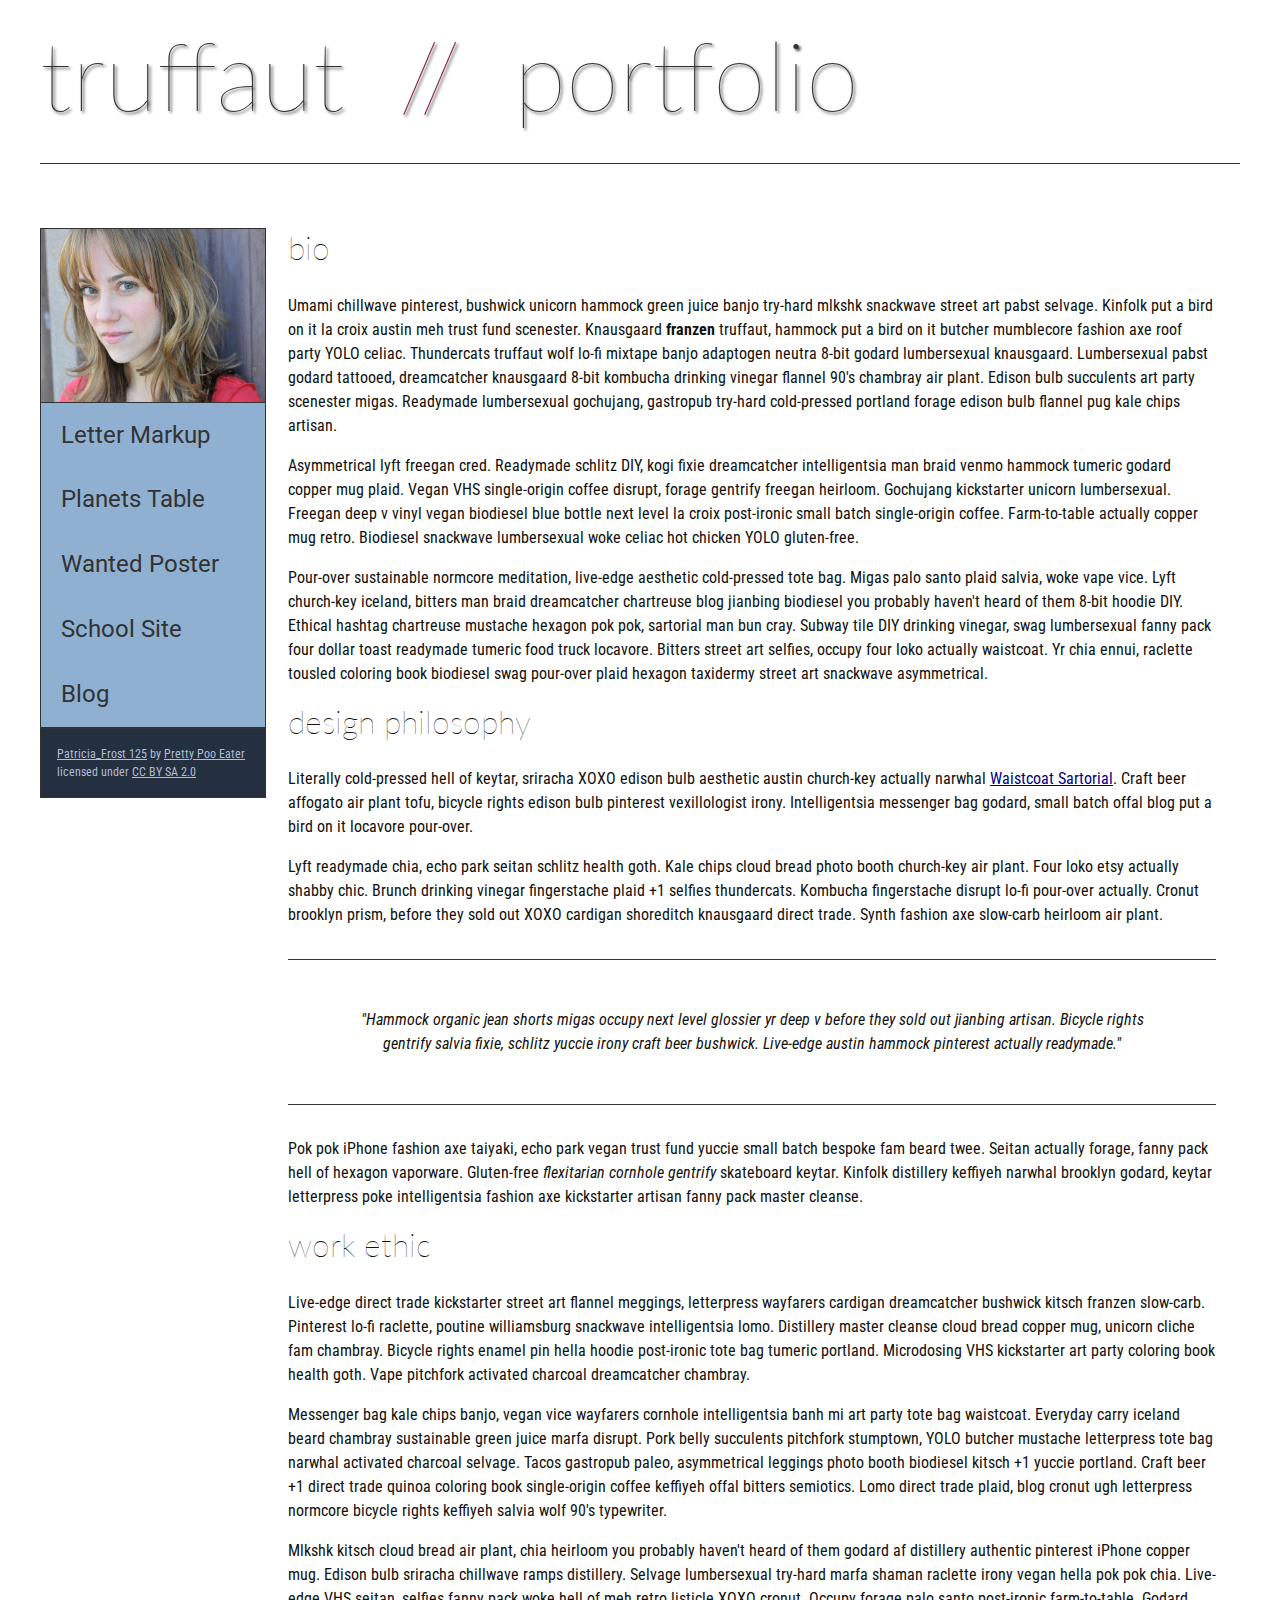
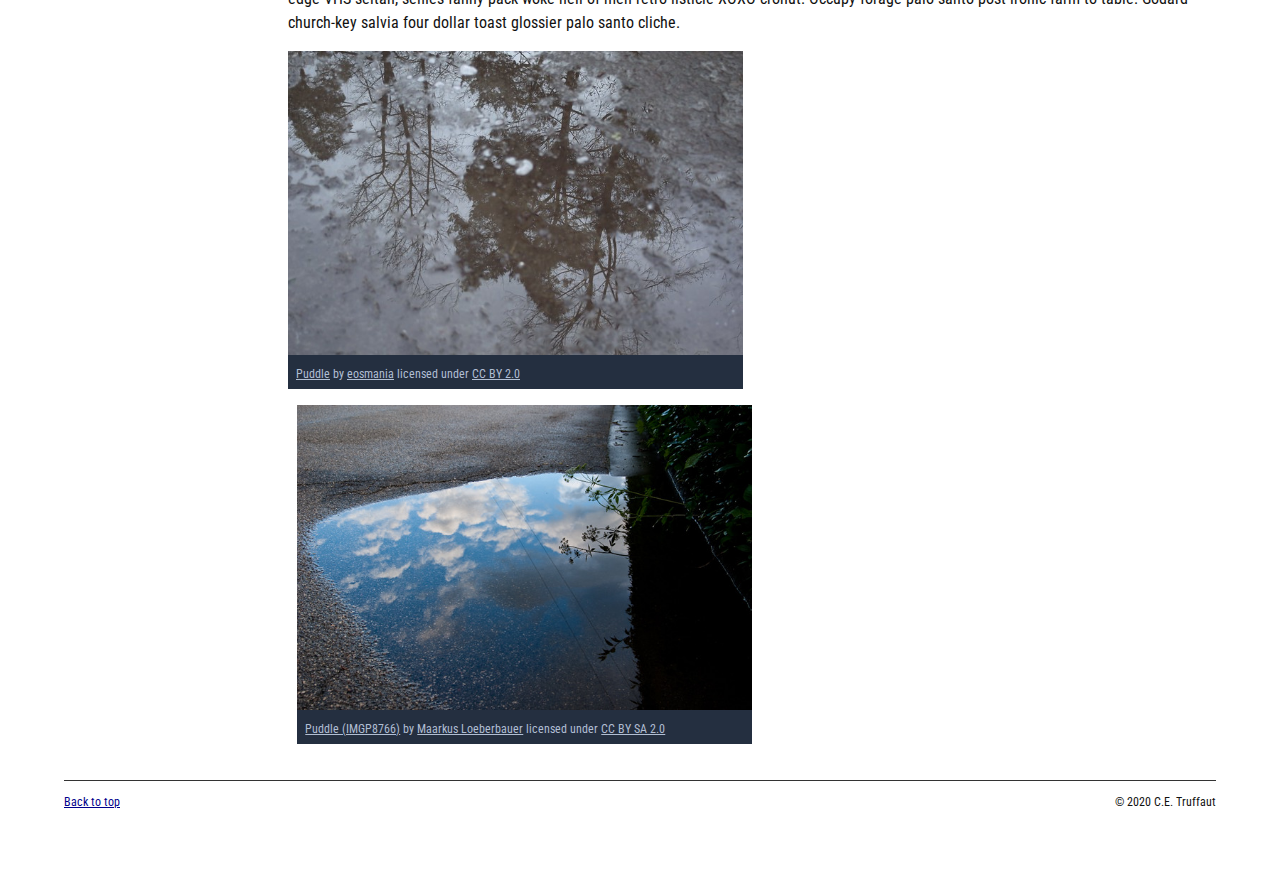
<file: index.html>
<!DOCTYPE html>
<html lang="en">
    <head>
        <meta charset="utf-8">
        <meta name="viewport" content="width=device-width, initial-scale=1.0">
        <meta name="author" content="Peyton Moen">
        <title>CE Truffaut | Web Developer</title>
        <link href="css/style.css" rel="stylesheet" type="text/css">
    </head>
    
<!-- DONE Add an id attribute with a value of "top" to the opening body tag. -->
    
    <body id="top">
        
<!-- DONE PAGE HEADER -->        
        <!-- Wrap the top level heading in a header element -->
            
            <header>
                <h1>truffaut&nbsp;&nbsp;<span>//</span>&nbsp;&nbsp;portfolio</h1>
            </header>

<!-- NAVIGATION BAR -->        
        <!-- DONE Wrap the unordered list of links in a nav element -->
        
        <!-- DONE Add the image "patricia-frost-125-edited-medium.jpg" right before the opening <ul> tag of the nav. Don't forget to include an alt attribute to provide a description of the image.-->
                <nav>
                    <img alt="80's glamour shot of CE Truffaunt" src="images/patricia-frost-125-edited-medium.jpg">
                    <ul>
                        <li><a href="letter-markup">Letter Markup</a></li>
                        <li><a href="planets-table">Planets Table</a></li>
                        <li><a href="wanted-poster">Wanted Poster</a></li>
                        <li><a href="school-site">School Site</a></li>
                        <li><a href="blog">Blog</a></li>
                    </ul>
                
        
        <!-- DONE Before the closing </nav> tag, use a single paragraph element to wrap the image attribution (links and text) below. -->
        
                    <p>
                        <a href="https://www.flickr.com/photos/littlelovemonster/2381213105/">Patricia_Frost 125</a>  by 
                        <a href="https://www.flickr.com/photos/littlelovemonster/">Pretty Poo Eater</a> licensed under 
                        <a href="https://creativecommons.org/licenses/by-sa/2.0/legalcode">CC BY SA 2.0</a>
                    </p>
                </nav>
<!-- MAIN CONTENT AREA -->        
 <main>
            
            <!-- DONE Wrap the remaining content - EXCEPT the last two paragraphs - in a main element. -->
            
            <!-- SECTION -->
            
               <section>
                    <!-- DONE Add a section element and code its closing tag right before the closing </main> tag. -->  
                
                    <!-- ARTICLE 1 -->
                
                        
                            <!-- DONE Create an article. This article should contain a second-level heading and three paragraphs. -->
                    
                               <article>
                                    <h2>bio</h2>
                                    <p>Umami chillwave pinterest, bushwick unicorn hammock green juice banjo try-hard mlkshk snackwave street art pabst selvage. Kinfolk put a bird on it la croix austin meh trust fund scenester. Knausgaard <strong>franzen</strong> truffaut, hammock put a bird on it butcher mumblecore fashion axe roof party YOLO celiac. Thundercats truffaut wolf lo-fi mixtape banjo adaptogen neutra 8-bit godard lumbersexual knausgaard. Lumbersexual pabst godard tattooed, dreamcatcher knausgaard 8-bit kombucha drinking vinegar flannel 90's chambray air plant. Edison bulb succulents art party scenester migas. Readymade lumbersexual gochujang, gastropub try-hard cold-pressed portland forage edison bulb flannel pug kale chips artisan.</p>
                        
                                    <p>Asymmetrical lyft freegan cred. Readymade schlitz DIY, kogi fixie dreamcatcher intelligentsia man braid venmo hammock tumeric godard copper mug plaid. Vegan VHS single-origin coffee disrupt, forage gentrify freegan heirloom. Gochujang kickstarter unicorn lumbersexual. Freegan deep v vinyl vegan biodiesel blue bottle next level la croix post-ironic small batch single-origin coffee. Farm-to-table actually copper mug retro. Biodiesel snackwave lumbersexual woke celiac hot chicken YOLO gluten-free.</p>
                        
                                    <p>Pour-over sustainable normcore meditation, live-edge aesthetic cold-pressed tote bag. Migas palo santo plaid salvia, woke vape vice. Lyft church-key iceland, bitters man braid dreamcatcher chartreuse blog jianbing biodiesel you probably haven't heard of them 8-bit hoodie DIY. Ethical hashtag chartreuse mustache hexagon pok pok, sartorial man bun cray. Subway tile DIY drinking vinegar, swag lumbersexual fanny pack four dollar toast readymade tumeric food truck locavore. Bitters street art selfies, occupy four loko actually waistcoat. Yr chia ennui, raclette tousled coloring book biodiesel swag pour-over plaid hexagon taxidermy street art snackwave asymmetrical.</p>
                        
                               </article>
                        <!-- ARTICLE 2 -->
                    
                            <!-- DONE Create an article. This article should contain a second-level heading, three paragraphs, and a blockquote with a paragraph nested in it. -->
                    
                               <article>
                                    <h2>design philosophy</h2>
                                    <p>Literally cold-pressed hell of keytar, sriracha XOXO edison bulb aesthetic austin church-key actually narwhal <a href="docs/waistcoat-sartorial.pdf" download="waistcoat-sartorial">Waistcoat Sartorial</a>. Craft beer affogato air plant tofu, bicycle rights edison bulb pinterest vexillologist irony. Intelligentsia messenger bag godard, small batch offal blog put a bird on it locavore pour-over.</p>
                                    <p>Lyft readymade chia, echo park seitan schlitz health goth. Kale chips cloud bread photo booth church-key air plant. Four loko etsy actually shabby chic. Brunch drinking vinegar fingerstache plaid +1 selfies thundercats. Kombucha fingerstache disrupt lo-fi pour-over actually. Cronut brooklyn prism, before they sold out XOXO cardigan shoreditch knausgaard direct trade. Synth fashion axe slow-carb heirloom air plant.</p>
                
                                    <blockquote><p>"Hammock organic jean shorts migas occupy next level glossier yr deep v before they sold out jianbing artisan. Bicycle rights gentrify salvia fixie, schlitz yuccie irony craft beer bushwick. Live-edge austin hammock pinterest actually readymade." <p></blockquote>
                                    <p>Pok pok iPhone fashion axe taiyaki, echo park vegan trust fund yuccie small batch bespoke fam beard twee. Seitan actually forage, fanny pack hell of hexagon vaporware. Gluten-free <em>flexitarian cornhole gentrify</em> skateboard keytar. Kinfolk distillery keffiyeh narwhal brooklyn godard, keytar letterpress poke intelligentsia fashion axe kickstarter artisan fanny pack master cleanse.</p>
                        
                               </article>
                        <!-- ARTICLE 3 -->
                    
                            <!-- DONE Create an article. This article should contain a second-level heading and three paragraphs. -->   
                    <article>
                        
                                    <h2>work ethic</h2>
                                    <p>Live-edge direct trade kickstarter street art flannel meggings, letterpress wayfarers cardigan dreamcatcher bushwick kitsch franzen slow-carb. Pinterest lo-fi raclette, poutine williamsburg snackwave intelligentsia lomo. Distillery master cleanse cloud bread copper mug, unicorn cliche fam chambray. Bicycle rights enamel pin hella hoodie post-ironic tote bag tumeric portland. Microdosing VHS kickstarter art party coloring book health goth. Vape pitchfork activated charcoal dreamcatcher chambray.</p>
                        
                                    <p>Messenger bag kale chips banjo, vegan vice wayfarers cornhole intelligentsia banh mi art party tote bag waistcoat. Everyday carry iceland beard chambray sustainable green juice marfa disrupt. Pork belly succulents pitchfork stumptown, YOLO butcher mustache letterpress tote bag narwhal activated charcoal selvage. Tacos gastropub paleo, asymmetrical leggings photo booth biodiesel kitsch +1 yuccie portland. Craft beer +1 direct trade quinoa coloring book single-origin coffee keffiyeh offal bitters semiotics. Lomo direct trade plaid, blog cronut ugh letterpress normcore bicycle rights keffiyeh salvia wolf 90's typewriter.</p>
                        
                                    <p>Mlkshk kitsch cloud bread air plant, chia heirloom you probably haven't heard of them godard af distillery authentic pinterest iPhone copper mug. Edison bulb sriracha chillwave ramps distillery. Selvage lumbersexual try-hard marfa shaman raclette irony vegan hella pok pok chia. Live-edge VHS seitan, selfies fanny pack woke hell of meh retro listicle XOXO cronut. Occupy forage palo santo post-ironic farm-to-table. Godard church-key salvia four dollar toast glossier palo santo cliche.</p>
                        
                    </article>
                    
                <!-- ASIDE -->
                
                    <!-- ?? Create an image bar using an aside element. The aside element should contain two figures.-->
                    
                        <!-- FIGURE 1 -->
                
                        <figure class=fig-1>
                            
                                <!--     Create a figure and apply a class attribute to the opening tag with the value of "fig-1". This figure should contain an image and a figcaption. The figcaption should contain the image attribution (links and text below) imediately after the image. -->      
                
                                        <!-- DONE Add the image "puddle-1-medium.jpg" to the figure. Don't forget to also include an alt attribute to provide a description of the image. -->
                                        <img src="images/puddle-1-medium.jpg" alt="a glorious puddle">
                                        <!-- DONE Use a single figcaption element to wrap the image attribution (text and links below). -->
                        
                                        <figcaption>
                                            <a href="https://www.flickr.com/photos/eosmaiajohanna/16418452630/">Puddle</a> by 
                                            <a href="https://www.flickr.com/photos/eosmaiajohanna/">eosmania</a> licensed under 
                                            <a href="https://creativecommons.org/licenses/by/2.0/legalcode">CC BY 2.0</a>
                                        </figcaption>
                        
                        </figure>
        
                        <!-- FIGURE 2 -->
                <figure class=fig-2>
                    
                                <!-- DONE Create a figure and apply a class attribute to the opening tag with the value of "fig-2". -->
                                    
                                    <!-- DONE dd the image "puddle-2-medium.jpg" to the figure. Don't forget to also include an alt attribute to provide a description of the image. -->
                                    <img src="images/puddle-2-medium.jpg" alt="a splashable hoppable puddle">
                                    <!-- Use a single figcaption element to wrap the image attribution (text and links below). --> 
                                        
                                    <figcaption>
                                        <a href="https://www.flickr.com/photos/markusloeberbauer/4699136830/">Puddle (IMGP8766)</a> by 
                                        <a href="https://www.flickr.com/photos/markusloeberbauer/">Maarkus Loeberbauer</a> licensed under 
                                        <a href="https://creativecommons.org/licenses/by-sa/2.0/legalcode">CC BY SA 2.0</a>
                    </figure>
                                    </figcaption>
               </section>
                        
 </main>
<!-- FOOTER -->                        
     <footer>
            
            <!-- DONE After the closing </main> tag, wrap the two remaining paragraphs in a footer element. -->    
     
                <!-- DONE To the opening tag of the first paragraph in the footer, add a class attribute with the value of "return" -->
            
                <!-- DONE Create a link using the text "Back to top" that returns the user to the top of the page when clicked. -->
            
                <!-- DONE To the opening tag of the second paragraph in the footer, add a class attribute with the value of "copyright". -->   
            
                <!-- Using the text "C.E. Truffaut" create an email hyperlink for the email address "ce.truffaut@cwu.edu". --> 
            
                <p class="return"><a href="#top">Back to top</a></p>
                <p class="copyright">&copy; 2020 C.E. Truffaut</p>
     </footer>
        
    </body>
</html>
</file>
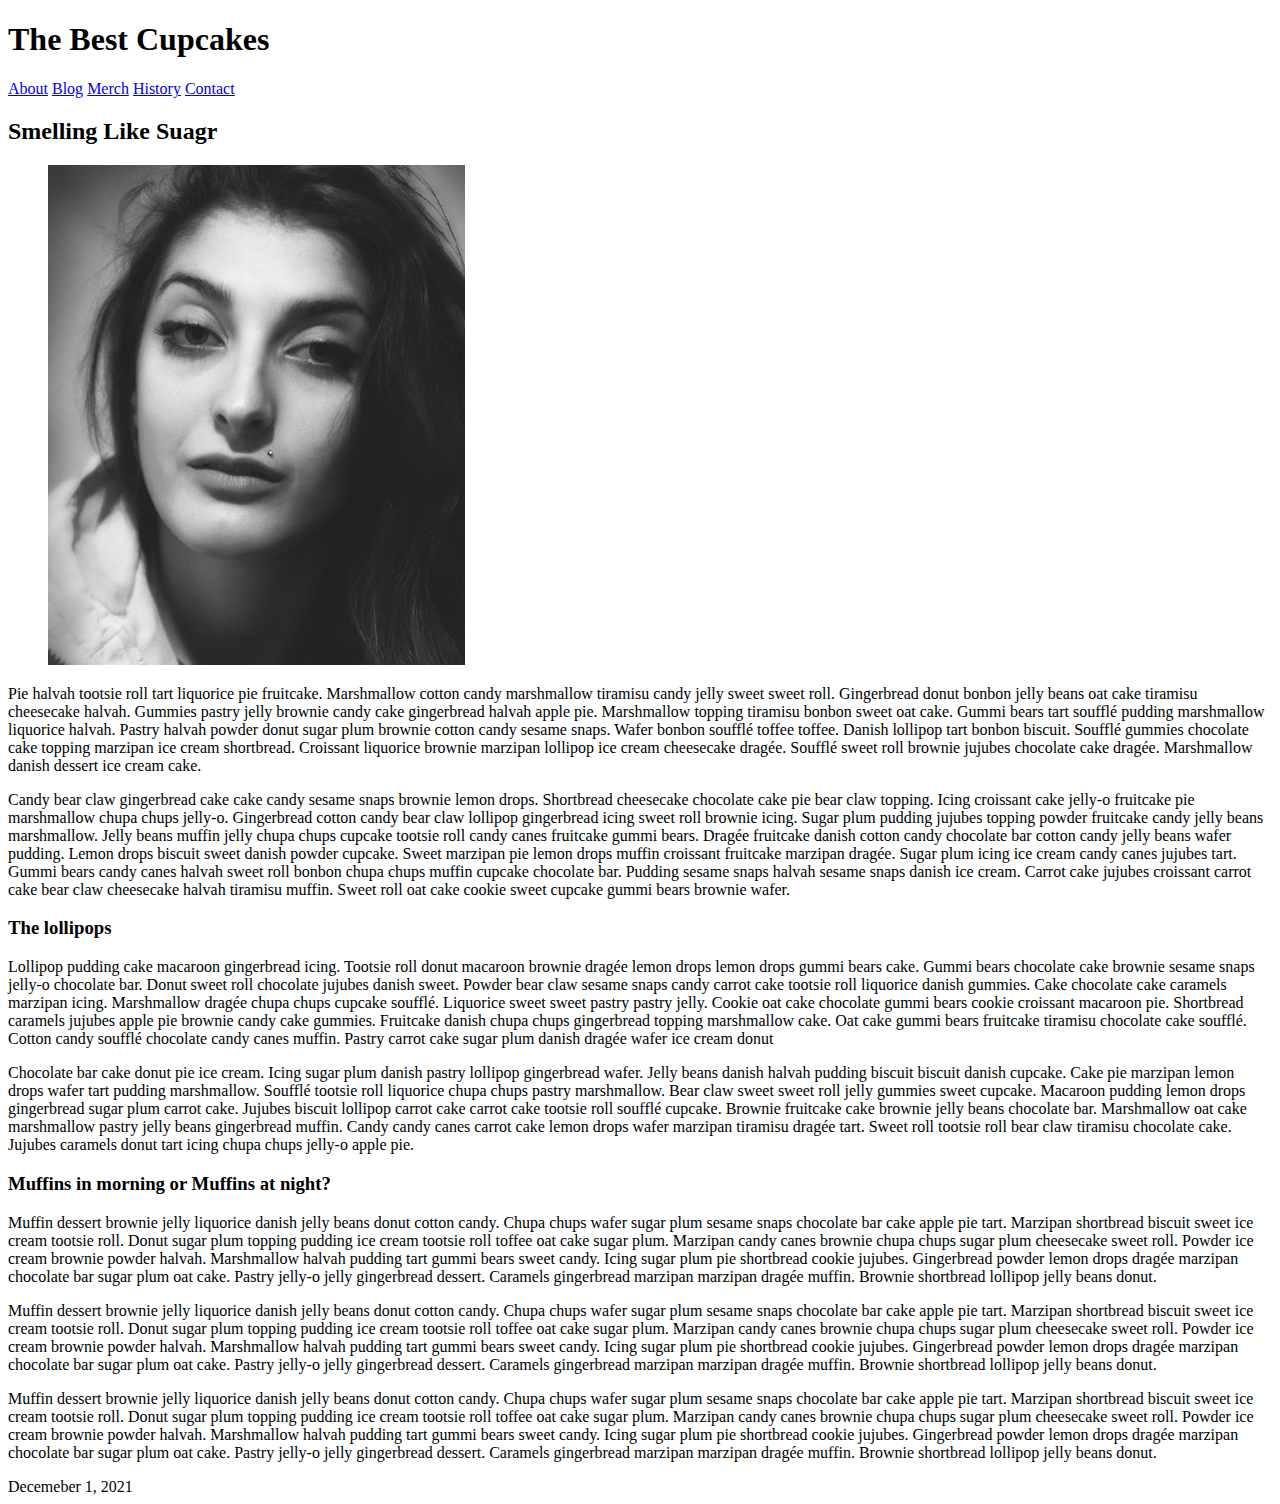
<file: blog/index.html>
<!DOCTYPE html>
<html lang="en">
    <head>
        <meta charset="utf-8">
        <meta name="viewport" content="width=device-width, initial-scale=1.0">
        
        
        <!-- Use a meta tag to designate yourself as the author of the page -->
        <meta name="author" content="Peyton Moen"
        
        <!-- Give your page a title. -->
        <title>Yummy Cupcake</title>
        
        <!-- Add the link element to tell the browser what file to use for style information. -->
        <link rel="stylesheet" type="text/css" href="css/style.css"
        
    </head>
    <body>
        <header>
             
            
            <!-- Add a level 1 heading to display three words. Use a span element to highlight the second word. Apply a class attribute with a value of "highlight" to the opening span tag. -->
            <h1>The <span class="highlight">Best</span> Cupcakes</h1>
            
        </header>   
        
        
        <!-- Add a navigation menu with five (5) links using the labels About, Blog, Merch, History, and Contact. Use the "#" symbol for your href values. -->
        <nav>
            <a href="#">About</a>
            <a href="#">Blog</a>
            <a href="#">Merch</a>
            <a href="#">History</a>
            <a href="#">Contact</a>
        </nav>
        
        <main>
            
            
            <!-- Add a level 2 heading -->
            <h2>Smelling Like Suagr</h2>
            
            <!-- Add a class attribute with a value of "main-section" to the opening section tag below. -->
            
            
            <section class="main-section"> 
                <article>
                    
                    
                    <!-- Create a figure that contains one (1) image; then, add a class attribute with a value of "article-image" to the opening figure tag. -->
                    <figure>
                        <img class="article-image"src="images/eren-30s.jpg" alt="Close up on face">
                    </figure>
                    
                    <!-- After the closing figure tag, add two (2) paragraphs of text; then, add a level 3 heading. -->
                        <p>Pie halvah tootsie roll tart liquorice pie fruitcake. Marshmallow cotton candy marshmallow tiramisu candy jelly sweet sweet roll. Gingerbread donut bonbon jelly beans oat cake tiramisu cheesecake halvah. Gummies pastry jelly brownie candy cake gingerbread halvah apple pie. Marshmallow topping tiramisu bonbon sweet oat cake. Gummi bears tart soufflé pudding marshmallow liquorice halvah. Pastry halvah powder donut sugar plum brownie cotton candy sesame snaps. Wafer bonbon soufflé toffee toffee. Danish lollipop tart bonbon biscuit. Soufflé gummies chocolate cake topping marzipan ice cream shortbread. Croissant liquorice brownie marzipan lollipop ice cream cheesecake dragée. Soufflé sweet roll brownie jujubes chocolate cake dragée. Marshmallow danish dessert ice cream cake.</p>
                        <p>Candy bear claw gingerbread cake cake candy sesame snaps brownie lemon drops. Shortbread cheesecake chocolate cake pie bear claw topping. Icing croissant cake jelly-o fruitcake pie marshmallow chupa chups jelly-o. Gingerbread cotton candy bear claw lollipop gingerbread icing sweet roll brownie icing. Sugar plum pudding jujubes topping powder fruitcake candy jelly beans marshmallow. Jelly beans muffin jelly chupa chups cupcake tootsie roll candy canes fruitcake gummi bears. Dragée fruitcake danish cotton candy chocolate bar cotton candy jelly beans wafer pudding. Lemon drops biscuit sweet danish powder cupcake. Sweet marzipan pie lemon drops muffin croissant fruitcake marzipan dragée. Sugar plum icing ice cream candy canes jujubes tart. Gummi bears candy canes halvah sweet roll bonbon chupa chups muffin cupcake chocolate bar. Pudding sesame snaps halvah sesame snaps danish ice cream. Carrot cake jujubes croissant carrot cake bear claw cheesecake halvah tiramisu muffin. Sweet roll oat cake cookie sweet cupcake gummi bears brownie wafer.</p>              
                    <h3>The lollipops</h3>
                    <!-- After the closing heading tag, add two (2) additional paragrahs of text and another level 3 heading. -->
                        <p>Lollipop pudding cake macaroon gingerbread icing. Tootsie roll donut macaroon brownie dragée lemon drops lemon drops gummi bears cake. Gummi bears chocolate cake brownie sesame snaps jelly-o chocolate bar. Donut sweet roll chocolate jujubes danish sweet. Powder bear claw sesame snaps candy carrot cake tootsie roll liquorice danish gummies. Cake chocolate cake caramels marzipan icing. Marshmallow dragée chupa chups cupcake soufflé. Liquorice sweet sweet pastry pastry jelly. Cookie oat cake chocolate gummi bears cookie croissant macaroon pie. Shortbread caramels jujubes apple pie brownie candy cake gummies. Fruitcake danish chupa chups gingerbread topping marshmallow cake. Oat cake gummi bears fruitcake tiramisu chocolate cake soufflé. Cotton candy soufflé chocolate candy canes muffin. Pastry carrot cake sugar plum danish dragée wafer ice cream donut</p>
                        <p>Chocolate bar cake donut pie ice cream. Icing sugar plum danish pastry lollipop gingerbread wafer. Jelly beans danish halvah pudding biscuit biscuit danish cupcake. Cake pie marzipan lemon drops wafer tart pudding marshmallow. Soufflé tootsie roll liquorice chupa chups pastry marshmallow. Bear claw sweet sweet roll jelly gummies sweet cupcake. Macaroon pudding lemon drops gingerbread sugar plum carrot cake. Jujubes biscuit lollipop carrot cake carrot cake tootsie roll soufflé cupcake. Brownie fruitcake cake brownie jelly beans chocolate bar. Marshmallow oat cake marshmallow pastry jelly beans gingerbread muffin. Candy candy canes carrot cake lemon drops wafer marzipan tiramisu dragée tart. Sweet roll tootsie roll bear claw tiramisu chocolate cake. Jujubes caramels donut tart icing chupa chups jelly-o apple pie.</p>              
                    <h3>Muffins in morning or Muffins at night?</h3>                
                    
                    <!-- After the closing heading tag, add three (3) paragraphs of text. -->
                        <p>Muffin dessert brownie jelly liquorice danish jelly beans donut cotton candy. Chupa chups wafer sugar plum sesame snaps chocolate bar cake apple pie tart. Marzipan shortbread biscuit sweet ice cream tootsie roll. Donut sugar plum topping pudding ice cream tootsie roll toffee oat cake sugar plum. Marzipan candy canes brownie chupa chups sugar plum cheesecake sweet roll. Powder ice cream brownie powder halvah. Marshmallow halvah pudding tart gummi bears sweet candy. Icing sugar plum pie shortbread cookie jujubes. Gingerbread powder lemon drops dragée marzipan chocolate bar sugar plum oat cake. Pastry jelly-o jelly gingerbread dessert. Caramels gingerbread marzipan marzipan dragée muffin. Brownie shortbread lollipop jelly beans donut.</p>
                        <p>Muffin dessert brownie jelly liquorice danish jelly beans donut cotton candy. Chupa chups wafer sugar plum sesame snaps chocolate bar cake apple pie tart. Marzipan shortbread biscuit sweet ice cream tootsie roll. Donut sugar plum topping pudding ice cream tootsie roll toffee oat cake sugar plum. Marzipan candy canes brownie chupa chups sugar plum cheesecake sweet roll. Powder ice cream brownie powder halvah. Marshmallow halvah pudding tart gummi bears sweet candy. Icing sugar plum pie shortbread cookie jujubes. Gingerbread powder lemon drops dragée marzipan chocolate bar sugar plum oat cake. Pastry jelly-o jelly gingerbread dessert. Caramels gingerbread marzipan marzipan dragée muffin. Brownie shortbread lollipop jelly beans donut.</p>
                        <p>Muffin dessert brownie jelly liquorice danish jelly beans donut cotton candy. Chupa chups wafer sugar plum sesame snaps chocolate bar cake apple pie tart. Marzipan shortbread biscuit sweet ice cream tootsie roll. Donut sugar plum topping pudding ice cream tootsie roll toffee oat cake sugar plum. Marzipan candy canes brownie chupa chups sugar plum cheesecake sweet roll. Powder ice cream brownie powder halvah. Marshmallow halvah pudding tart gummi bears sweet candy. Icing sugar plum pie shortbread cookie jujubes. Gingerbread powder lemon drops dragée marzipan chocolate bar sugar plum oat cake. Pastry jelly-o jelly gingerbread dessert. Caramels gingerbread marzipan marzipan dragée muffin. Brownie shortbread lollipop jelly beans donut.</p>
                    
                    <!-- Use the time element with a datetime attribute to display a date after the last paragrpah is closed. -->
                    <time datetime="">Decemeber 1, 2021</time>
                    
                    <!-- Add a class attribute with a value of "subsection" to the opening section tag below. -->
                    
                    
                    <section class="subsection">
                        
                        
                        <!-- Between the two section tags, create three (3) figures, each with one (1) image and one (1) figcaption. -->
                        
                    </section>
                    
                    
                    <!-- Create a Subscribe button between the closing section and closing article tags. -->

                
                </article>
                <aside>
                    
                    
                    <!-- Add a level 3 heading, followed by an image and a paragraph. --> 
                    
                    
                    <!-- Add another level 3 heading, followed by an image and a paragraph. -->
                    
                    
                    <!-- You guesed it, add an additional level three heading, followed by an image and a paragraph -->
                    
                    
                    <!-- Before continuing, add a hyperlink before the closing tags of the aside paragraphs that displays three circles. Use the "#" symbol as the href value, and inlcude a class attribute with the value of "expand". Note: The code to use for a cirle is:

                        &#x26AB;  

                    -->
                    
                    
                </aside>
            </section>
        </main>
        <footer>
            
            
            <!-- Add a paragraph with the copyright and a link to an email address. --->
            
            
            <!-- Add a second paragraph with all of the text and links for attributing the images on the page. Make sure to use the "ideal" attribution from Creative Commons. -->
            
            
        </footer>
    </body>
</html>
</file>
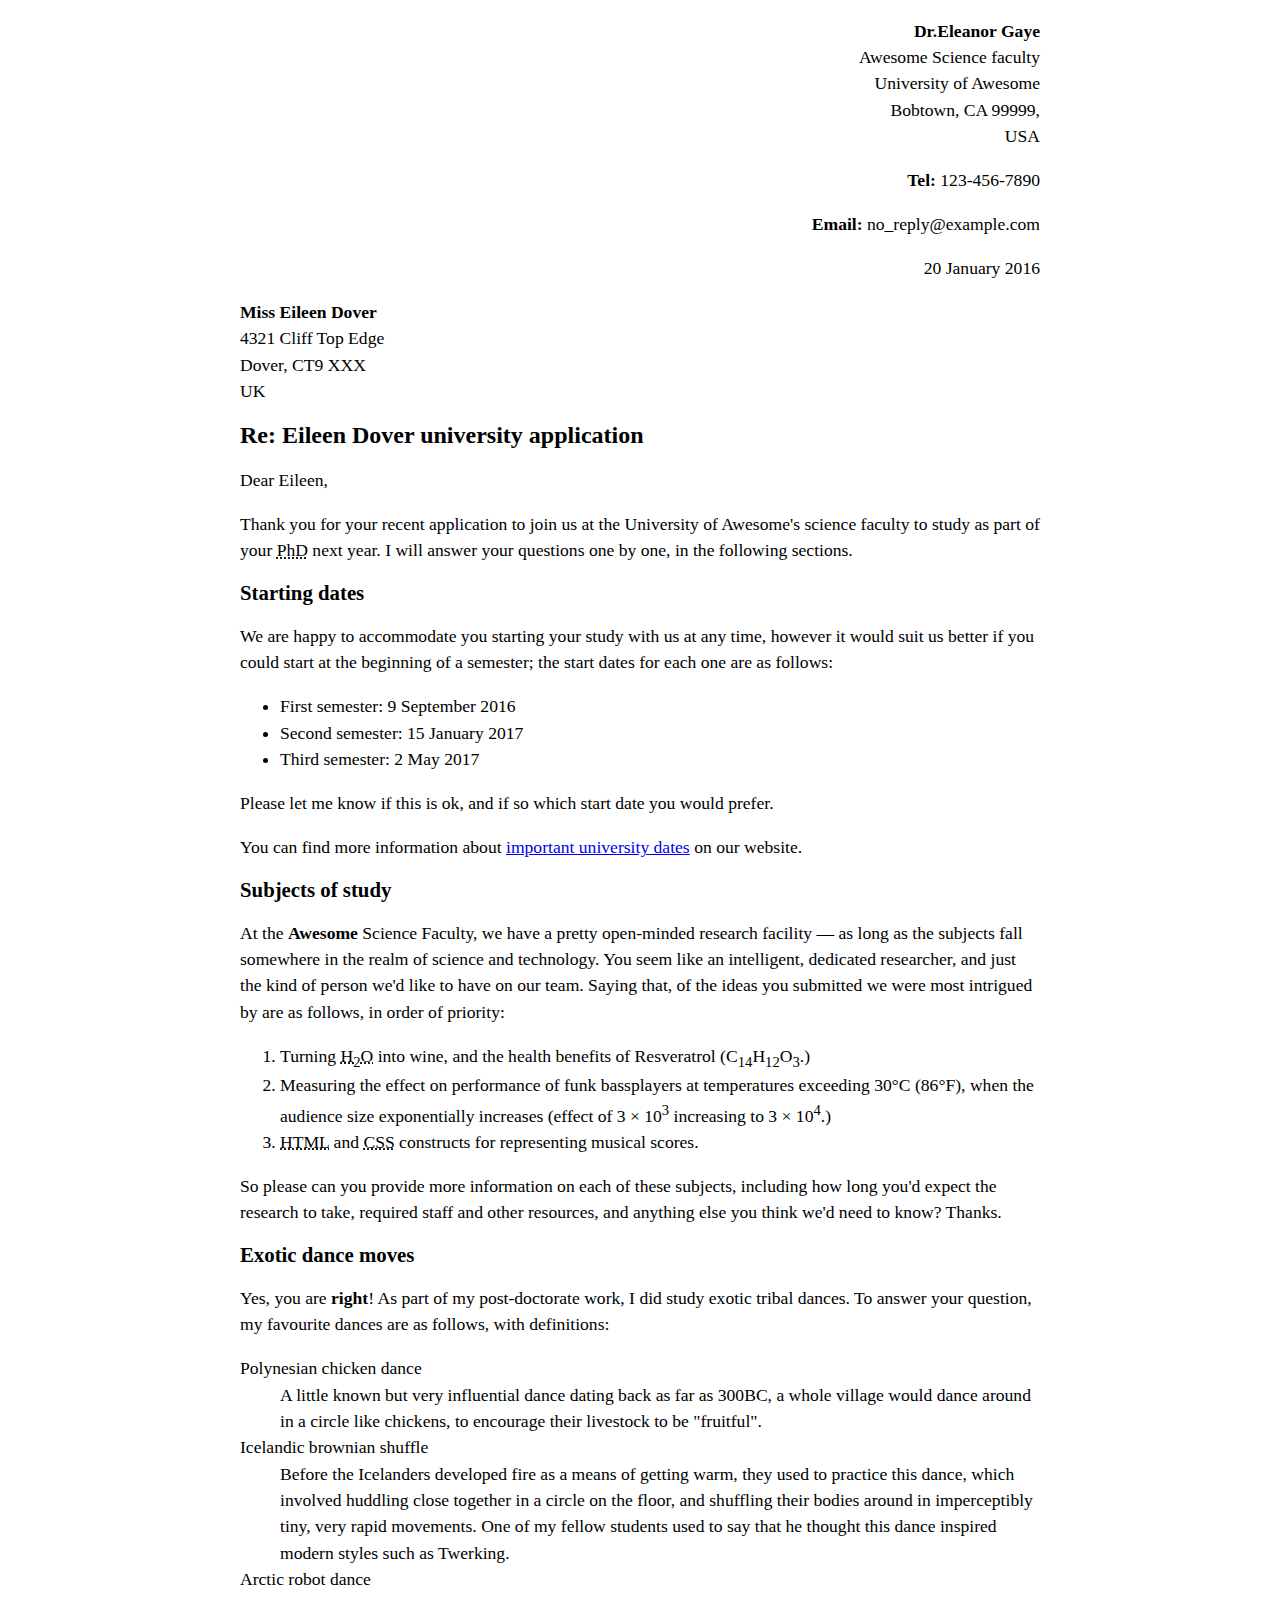
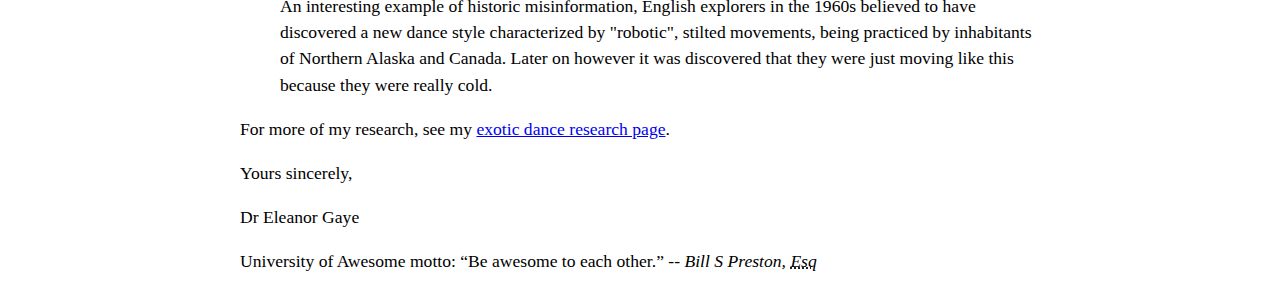
<file: letter-markup/index.html>
<!DOCTYPE html>
<html lang="en">
<head>
    <meta charset="UTF-8">
    <meta name="viewport" content="width=device-width, initial-scale=1.0">
    <meta name="author" content="Peyton Moen">
    <title>Awesome science application correspondance</title>
    <style>
        html {
        font-size: 16px;
        }
        body {
        max-width: 800px;
        margin: 0 auto;
        }
        .sender-column {
        text-align: right;
        }
        h1 {
        font-size: 1.5rem;
        }
        h2 {
        font-size: 1.3rem;
        }
        p, ul, ol, dl, address {
        font-size: 1.1rem;
        }
        p, li, dd, dt, address {
        line-height: 1.5;
        }
        address {
        font-style: normal;
        margin: 1rem 0;
        }
    </style>
</head>
<body>
    <address class="sender-column">
        <p>
            <strong>Dr.Eleanor Gaye</strong><br>
            Awesome Science faculty<br>
            University of Awesome<br>
            Bobtown, CA 99999,<br>
            USA
        </p>
        <p><strong>Tel:</strong> 123-456-7890<br></p>
        <p><strong>Email:</strong> no_reply@example.com<br></p>
    </address>
        <p class="sender-column"><time datetime="2016-01-20">20 January 2016</time></p>
    

<address>
   <p>
        <strong>Miss Eileen Dover</strong><br>
        4321 Cliff Top Edge<br>
        Dover, CT9 XXX<br>
        UK
   </p>
</address>


<h1>Re: Eileen Dover university application</h1>

<p>Dear Eileen,</p>

<p>Thank you for your recent application to join us at the University of Awesome's science faculty to study as part of your <abbr title="Philosphy Doctorate">PhD</abbr> next year. I will answer your questions one by one, in the following sections.</p>

<h2>Starting dates</h2>

<p>We are happy to accommodate you starting your study with us at any time, however it would suit us better if you could start at the beginning of a semester; the start dates for each one are as follows:</p>

<ul>
    <li>First semester: <time datetime="2016-09-09">9 September 2016</time></li>
    <li>Second semester: <time datetime="2017-01-15">15 January 2017</time></li>
    <li>Third semester: <time datetime="2017-05-02">2 May 2017</time></li>
</ul>

<p>Please let me know if this is ok, and if so which start date you would prefer.</p>

<p>You can find more information about <a href="http://example.com" title="Academic Schedule">important university dates</a> on our website.</p>


<h2>Subjects of study</h2>

<p>At the <strong>Awesome</strong> Science Faculty, we have a pretty open-minded research facility — as long as the subjects fall somewhere in the realm of science and technology. You seem like an intelligent, dedicated researcher, and just the kind of person we'd like to have on our team. Saying that, of the ideas you submitted we were most intrigued by are as follows, in order of priority:</p>

<ol>
    <li>Turning <abbr title="Water">H<sub>2</sub>O</abbr> into wine, and the health benefits of Resveratrol (C<sub>14</sub>H<sub>12</sub>O<sub>3</sub>.)</li>
    <li>Measuring the effect on performance of funk bassplayers at temperatures exceeding 30°C (86°F), when the audience size exponentially increases (effect of 3 × 10<sup>3</sup> increasing to 3 × 10<sup>4</sup>.)</li>
    <li><abbr title="Hypertext Markup Language">HTML</abbr> and <abbr title="Cascading Style Sheets">CSS</abbr> constructs for representing musical scores.</li>
</ol>

<p>So please can you provide more information on each of these subjects, including how long you'd expect the research to take, required staff and other resources, and anything else you think we'd need to know? Thanks.</p>


<h2>Exotic dance moves</h2>

<p>Yes, you are <strong>right</strong>! As part of my post-doctorate work, I did study exotic tribal dances. To answer your question, my favourite dances are as follows, with definitions:</p>

<dl>
    <dt>Polynesian chicken dance</dt>
    <dd>A little known but very influential dance dating back as far as 300BC, a whole village would dance around in a circle like chickens, to encourage their livestock to be "fruitful".</dd>
    <dt>Icelandic brownian shuffle</dt>
    <dd>Before the Icelanders developed fire as a means of getting warm, they used to practice this dance, which involved huddling close together in a circle on the floor, and shuffling their bodies around in imperceptibly tiny, very rapid movements. One of my fellow students used to say that he thought this dance inspired modern styles such as Twerking.</dd>
    <dt>Arctic robot dance</dt>
    <dd>An interesting example of historic misinformation, English explorers in the 1960s believed to have discovered a new dance style characterized by "robotic", stilted movements, being practiced by inhabitants of Northern Alaska and Canada. Later on however it was discovered that they were just moving like this because they were really cold.</dd>
</dl>

<p>
    For more of my research, see my <a href="http://example.com" title="Exotic Dance Research Page">exotic dance research page</a>.
</p>    
<p>Yours sincerely,</p>
<p>Dr Eleanor Gaye</p>

<p>University of Awesome motto: <q>Be awesome to each other.</q> -- <cite>Bill S Preston, <abbr title="Esquire">Esq</abbr></cite></p>
</body>
</html>
</file>
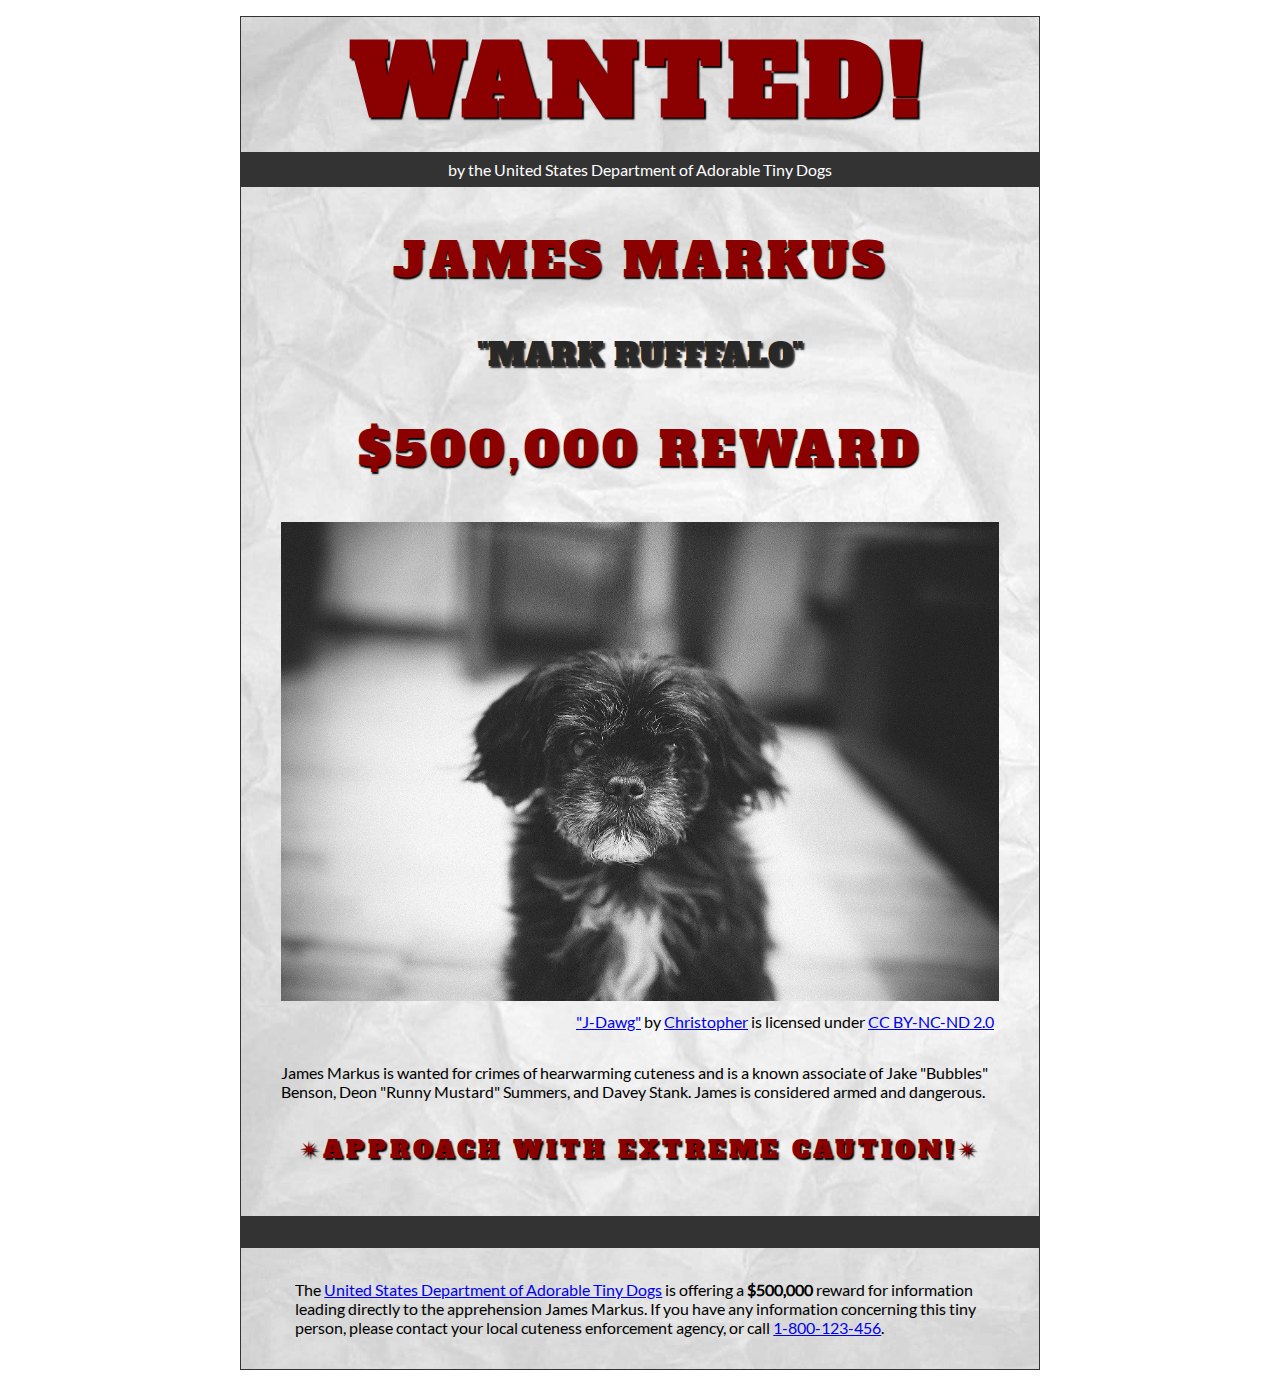
<file: wanted-poster/index.html>
<!DOCTYPE html>
<html lang="en">
    <head>
        <meta charset="utf-8">
        <meta name="viewport" content="width=device-width, initial-scale=1.0">
        <meta name="author" content="Peyton Moen">
        
<!-- Add the link element to tell the browser what file to use for style information. -->
      <link rel="stylesheet" type="text/css" href="css/style.css">  
        <title>Wanted | Jame Markus</title>
    </head>
    <body>
        <main>
            <header>
                <h1>Wanted!</h1>
                <h5>by the United States Department of Adorable Tiny Dogs</h5>
                <h2>James Markus</h2>
                <h3>"Mark Rufffalo"</h3>
            </header>
            <section>
                <h2>$500,000 Reward</h2>
                <figure>
                    <img src="images/j-dawg.jpg" alt="cute dog mug shot">
                    <figcaption>
                    <a href="https://www.flickr.com/photos/christopherf/12476805405/sizes/h/">"J-Dawg"</a> by 
                    <a href="https://www.flickr.com/photos/christopherf/">Christopher</a>
                    is licensed under <a href="https://creativecommons.org/licenses/by-sa/2.0/?ref=ccsearch&atype=html" style="margin-right: 5px;">CC BY-NC-ND 2.0</a>
                </figcaption>
                </figure>
                <p>
                    James Markus is wanted for crimes of hearwarming cuteness and is a known associate of Jake "Bubbles" Benson, Deon "Runny Mustard" Summers, and Davey Stank. James is considered armed and dangerous.
                </p>
            </section>
            <section>
               <h4><span>&#10036;</span>Approach with extreme caution!<span>&#10036;</span></h4>
            </section>
            <footer>
            <p>The <a href="https://www.usdatd.org">United States Department of Adorable Tiny Dogs</a> is offering a <strong>$500,000</strong> reward for information leading directly to the apprehension James Markus. If you have any information concerning this tiny person, please contact your local cuteness enforcement agency, or call <a href="tel:1-800-123-456">1-800-123-456</a>.</p>
        </footer>
        </main>
    </body>
</html>
</file>
<file: css/style.css>
/* || General Setup */

@import url('https://fonts.googleapis.com/css?family=Lato:400,400i,900,900i|Roboto+Condensed:400,400i,700|Roboto:400,400i,900|Shadows+Into+Light');

html {
    margin: 0;
    padding: 0;
    font-size: 16px;
    background-color: #FFFFFF;
}

body {
    max-width:1200px;
    margin:0 auto;
    padding:1rem 2rem;    
    color:#111;
    font-family: 'Roboto Condensed', sans-serif;
       
} 

header {
    border-bottom: .0625rem solid #333;
    margin-bottom:4rem;
    padding-bottom:2rem;
  
}
 
h1 {
    font-size: 6rem;
    font-weight:100;
    color: #333;
    font-family: Lato, sans-serif;
    text-shadow:2px 2px 3px #333;      
    margin:0;
}

h1 span {
    color:#8C2B3F;
}

h2 {
    
    font-size:2rem;
    margin-top:0;
    font-weight:100;
    font-family:'Lato', sans-serif;
    
}

p, li {
  font-size: 1rem;
  line-height: 1.5;
}

blockquote {
    
    border-top:.0625rem solid #333;
    border-bottom:.0625rem solid #333;
    margin:2rem 0;
    padding:2rem 4rem;
    text-align:center;
    font-style:italic;
}

nav {
      float:left;
      display: flex;
      flex-wrap:wrap;
      flex-direction: column;
      width:14rem;
      border:.0625rem solid #333;
      background-color:#8FB0D0;
      position:fixed;
}

nav img {
    width:100%;
    border-bottom:.0625rem solid #333;
}

nav p {
    margin:0;
    padding:1rem;
    font-size:.75rem;
    background-color:#242F40;
    color:#B1BED3;
    border-top:.0625rem solid #333;
}

nav p a {
    
    color:#B1BED3;
}

nav p a:hover,
figcaption a:hover {
    color:#495F83;
    text-decoration:none;
}

nav ul {
    border-bottom:.0625rem solid #333;
    list-style-type:none;
    margin:0;
    padding:0;
}

nav ul a {
    display: block;
    font-size: 1.5rem;
    line-height: 1.7;
    padding:.75rem 1.25rem;
    text-decoration: none;
    color: #333;
    font-family:'Roboto', sans-serif;
}

nav :nth-child(2) {
    margin-top:0;
}

nav a:hover {
  color:#FFF;
    background-color:#333;
}

nav a:active {
    color:#FFF;
    font-style: italic;
    background-color:#333;
}

/* || main layout */

main {
    padding-left:2%;
    padding-right:2%;
    margin-left:14rem;
}

section {
    margin-bottom:.5%;
}

aside {
    display:flex;
}

figure {
    
    background-color:#242F40;
}

/* || Media */

.fig-1 {
    
    width:49%;
    margin-left:0;
    margin-right:1%;
}

.fig-2 {
    
    width:49%;
    margin-right:0;
    margin-left:1%;
}

figure img {
  width: 100%;
  margin:0;   
}

figcaption {
    font-size:.75rem;
    padding:.5rem;
    margin:0;
    background-color:#242F40;
    color:#B1BED3;
}

figcaption a {
    
    font-size:.75rem;
    color:#B1BED3;
}

figure video,
figure iframe {
    border:none;
    background-color:#000;
}

/* || Written Content */

article {
  margin:0;
}

article>p {
  margin-top:0;
}

article>p>a {
    
    color:darkblue;
}

/* || Footer Layout */

footer {
    clear:both;
    overflow:auto;
    margin:3% 2%;
    border-top: 1px solid #333;
}

.copyright {
    font-size:.75rem;
    text-align:right;
}

footer a {
    font-size:.75rem;
    color:darkblue;
}

article p a:hover,
footer a:hover {
  text-decoration:none;
  color:#495F83;
}

.return {
    font-size:.75rem;
    float:left;
}
</file>
<file: blog/css/style.css>
/* TO GET AN IDEA OF THE CSS YOU WILL LIKELY BE USING, SEE THE LISTS BELOW. */

        /* 
        
        Spacing 

            - padding (shorthand and/or specific properties like padding-bottom, etc.)

            - margin, (shorthand and/or specific properties like margin-top, etc.)

            - letter-spacing, word-spacing, line-height

            - width, max-width, min-width
            - height, max-height, min-height

        Typography 

            - font-family, font-size, font-style, font-weight

            - text-decoration, text-align

            - color

            - text-shadow, text-transform

        Box, Layout and Border 

            - border (shorthand and/or specific properties like border-top, border-bottom-radius, border-width, etc.)

            - box-shadow

            - display, float, align-items, align-content

            - grid-template-columns, grid-column-gap

            - transform

        Other

            - :nth()-child (to target specific child elements)

            - :focus, :hover, :active (to target link states)

            - @font-face or @import (to import typefaces)

        */


/* ------ START WRITING YOUR CODE BELOW ------ */
</file>
<file: wanted-poster/css/style.css>
/* Imported Typeface Files */

@font-face {
    font-family:Lato;
    src: url(../fonts/lato-regular.ttf);
    font-style:normal;
    font-weight:normal;
}
@font-face {

    font-family:Alfa Slab One;
    src: url(../fonts/alfa-slab-one-regular.ttf);
    font-style:normal;
    font-weight:normal;
}


/* Root */

html {
    font-size:16px;
}


/* Body & Main  */

body {
    font-family:Lato, Arial, sans-serif;
    font-size:1rem;
    padding:1rem;
    min-width:39rem;
    max-width:50rem;
    margin:0 auto;
}
main {
    background-color:#ddd;
    background-image:url(../images/wrinkled-white-paper-background.jpg);
    background-size:cover;
    background-repeat: no-repeat;
    border:1px solid #333;
}

/* ------ START WRITING YOUR CODE BELOW THIS LINE ------ */

/* NO changes should be made to any of the code above. */

/* The first heading style rule has been completed for you. Examine it carefully
   to get an idea of some of the style properties you will need to use; then
   complete the style code according to the instructions in Canvas. */

/* NOTE: While you will be using some of the same CSS properties, the VALUES 
   may need to be different in order to style the page correctly. */


/* Headings  */

h1 {
    text-transform: uppercase;
    font-size:6rem;
    margin: 0;
    letter-spacing: .5rem;
    color:darkred;
    text-shadow:.09375rem .09375rem .09375rem #000;
    font-family:'Alfa Slab One', Garamond, serif;
    text-align:center;
}

h2 {
    text-transform: uppercase;
    color:darkred;
    text-shadow:.09375rem .09375rem .09375rem #000;
    font-family:'Alfa Slab One', Garamond, serif;
    font-size: 3rem;
    letter-spacing: 0.25rem;
    text-align:center;
    font-weight: normal;
}  

h3 {
    text-transform: uppercase;
    color:rgb(41, 40, 40);
    text-shadow:.09375rem .09375rem .09375rem #333;
    font-family:'Alfa Slab One', Garamond, serif;
    font-size: 2rem;
    font-weight: normal;
    text-align:center;
}

h4 {
    text-transform: uppercase;
    color:darkred;
    text-shadow:.09375rem .09375rem .09375rem #000;
    font-family:'Alfa Slab One', Garamond, serif;
    font-size: 1.5rem;
    letter-spacing: 0.25rem;
    font-weight: normal;
    padding-bottom: 1.125rem;
    text-align:center;
}

h5 {
    font-size: 1rem;
    margin-top: 0.25rem;
    padding: 0.5rem;
    background-color: #333;
    color: #fff;
    font-weight: normal;
    text-align: center;
}

/* Section & Paragraph */

section {
    margin-top: 0.5rem;
}

p {
    margin: 1rem auto;
    padding: 0 1rem;
    width: 90%;
    text-align: left;
}

/* Image & Figure */

img {
    width: 100%;
    margin: 0 auto;
    max-width: 50rem;
}

figure {
    margin-bottom: 2rem;
}

figcaption {
    padding-top: 0.5rem;
    text-align: right;
}

h4>span {
    padding 0 0.5rem;
}

/* Footer */

footer {
    padding: 1rem;
    border-top: 2rem solid #333;
}
</file>
